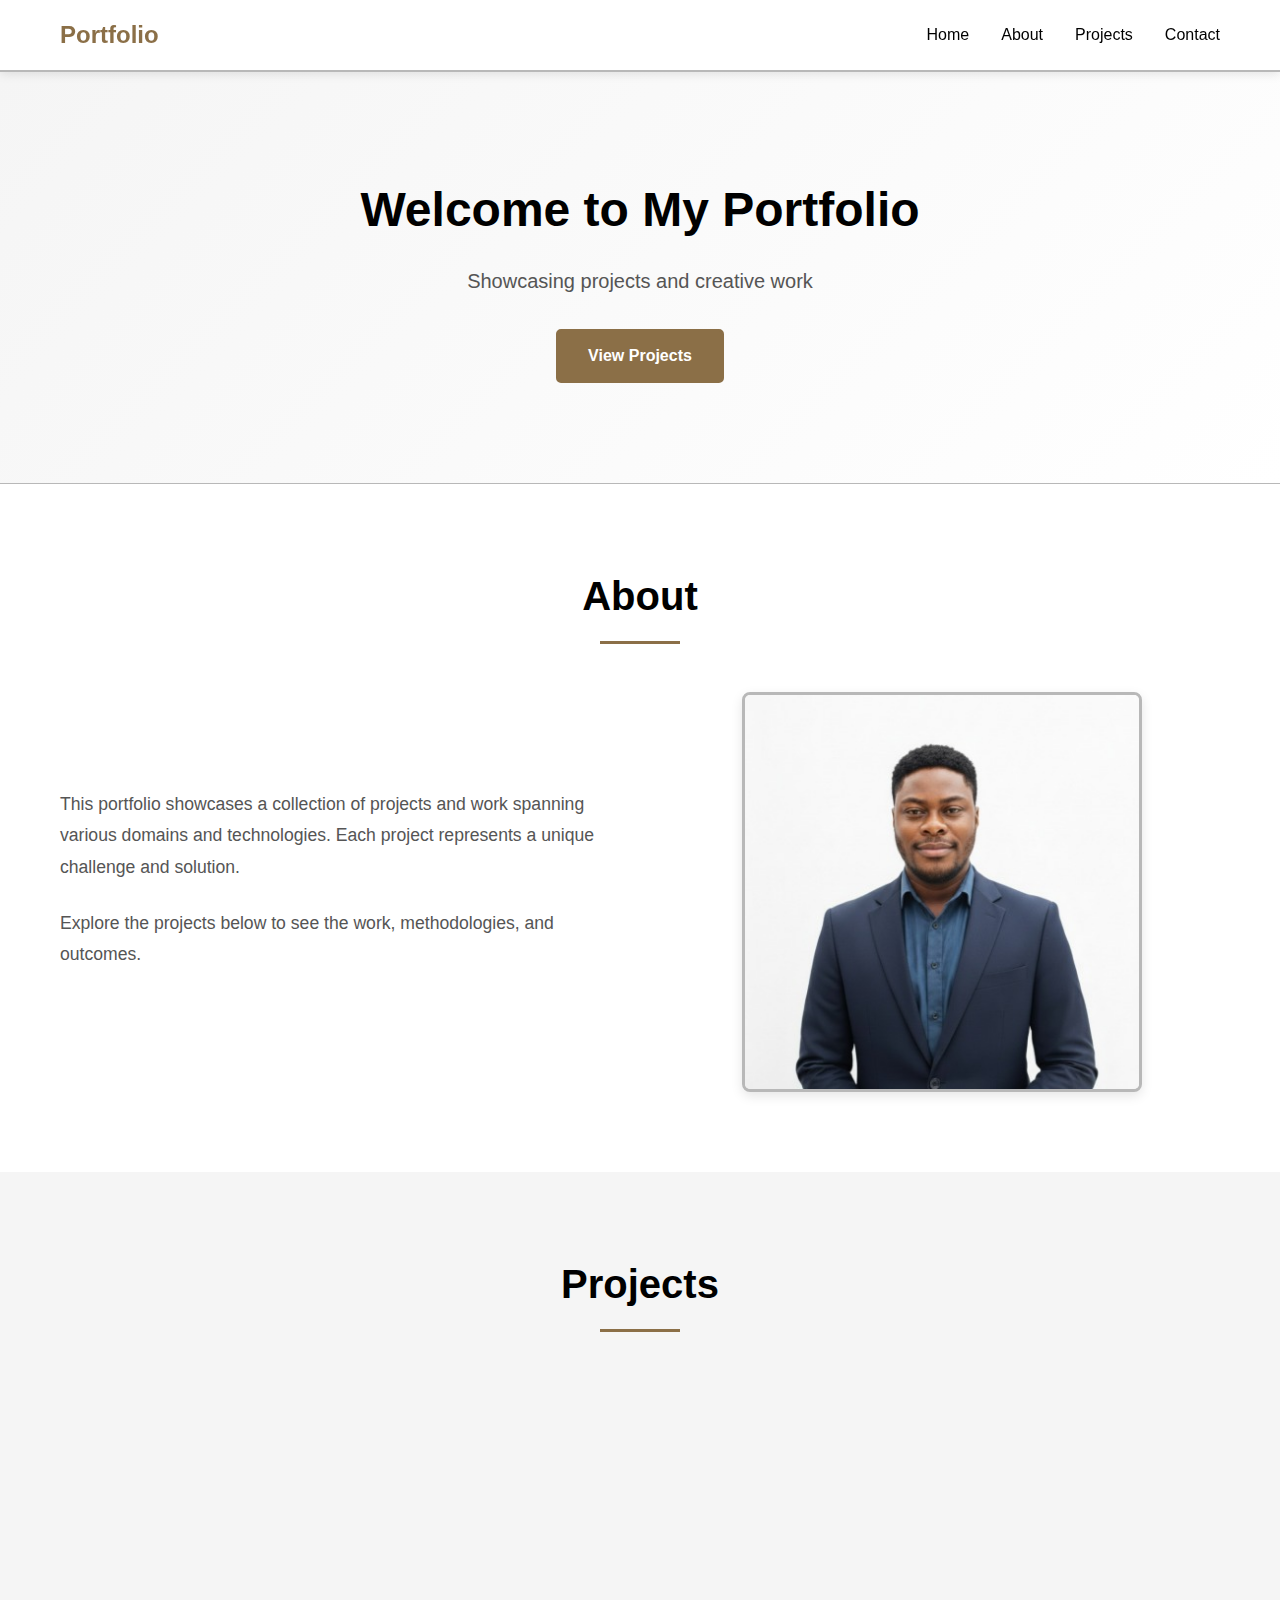
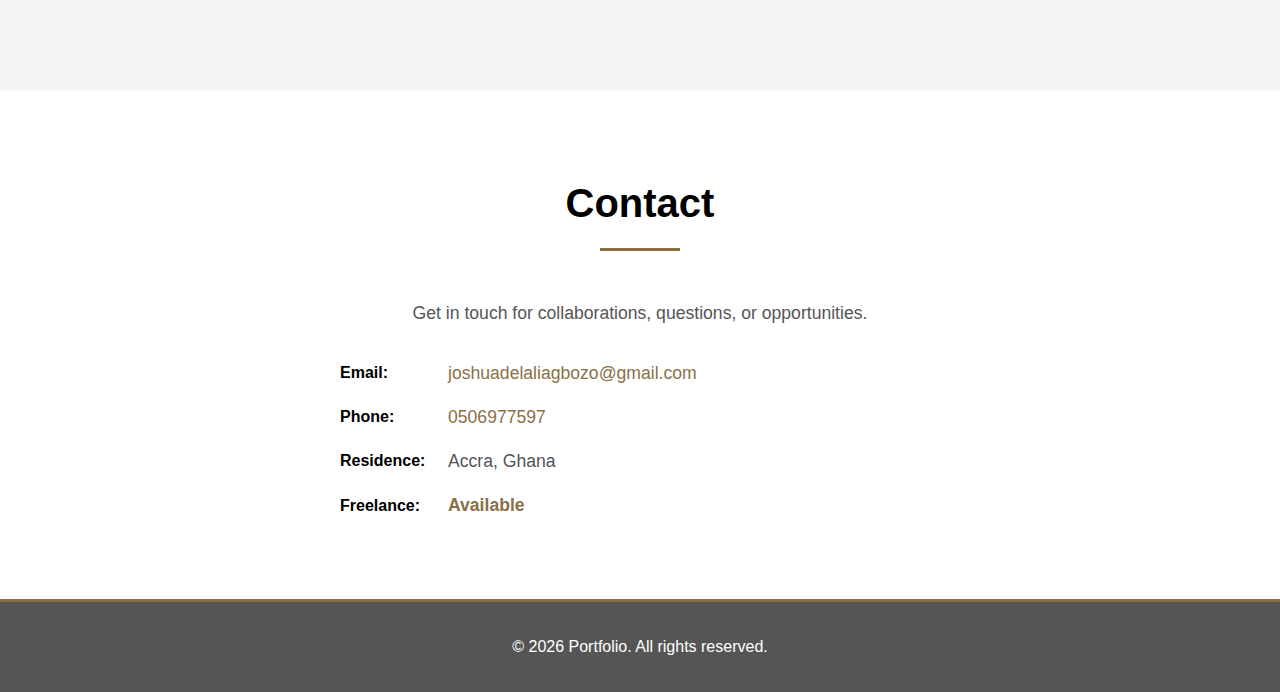
<file: index.html>
<!DOCTYPE html>
<html lang="en">
<head>
    <meta charset="UTF-8">
    <meta name="viewport" content="width=device-width, initial-scale=1.0">
    <title>Portfolio - Projects & Work</title>
    <link rel="stylesheet" href="styles.css">
</head>
<body>
    <!-- Navigation -->
    <nav class="navbar">
        <div class="container">
            <div class="nav-brand">
                <a href="#home">Portfolio</a>
            </div>
            <ul class="nav-menu" id="navMenu">
                <li><a href="#home" class="nav-link">Home</a></li>
                <li><a href="#about" class="nav-link">About</a></li>
                <li><a href="#projects" class="nav-link">Projects</a></li>
                <li><a href="#contact" class="nav-link">Contact</a></li>
            </ul>
            <button class="nav-toggle" id="navToggle" aria-label="Toggle navigation">
                <span></span>
                <span></span>
                <span></span>
            </button>
        </div>
    </nav>

    <!-- Hero Section -->
    <section id="home" class="hero">
        <div class="container">
            <div class="hero-content">
                <h1 class="hero-title">Welcome to My Portfolio</h1>
                <p class="hero-subtitle">Showcasing projects and creative work</p>
                <a href="#projects" class="btn btn-primary">View Projects</a>
            </div>
        </div>
    </section>

    <!-- About Section -->
    <section id="about" class="about">
        <div class="container">
            <h2 class="section-title">About</h2>
            <div class="about-content">
                <div class="about-text">
                    <p>This portfolio showcases a collection of projects and work spanning various domains and technologies. Each project represents a unique challenge and solution.</p>
                    <p>Explore the projects below to see the work, methodologies, and outcomes.</p>
                </div>
                <div class="about-image-frame">
                    <div class="image-placeholder">
                        <img src="images/profile_picture.jpg" alt="Profile" class="profile-picture">
                    </div>
                </div>
            </div>
        </div>
    </section>

    <!-- Projects Section -->
    <section id="projects" class="projects">
        <div class="container">
            <h2 class="section-title">Projects</h2>
            <div class="projects-grid">
                <!-- Project 1: HR Data Warehouse -->
                <a href="project-hr-warehouse.html" class="project-card-link">
                    <div class="project-card">
                        <div class="project-content">
                            <h3 class="project-title">HR Data Warehouse</h3>
                            <p class="project-description">A comprehensive data warehouse solution for HR and training data using the Medallion Architecture.</p>
                            <div class="project-tags">
                                <span class="tag">Data Engineering</span>
                                <span class="tag">ETL</span>
                                <span class="tag">SQL Server</span>
                            </div>
                        </div>
                    </div>
                </a>

                <!-- Project 2: Placeholder -->
                <a href="#" class="project-card-link">
                    <div class="project-card">
                        <div class="project-content">
                            <h3 class="project-title">Project Title</h3>
                            <p class="project-description">Project description will go here. This is a placeholder for future projects.</p>
                            <div class="project-tags">
                                <span class="tag">Technology</span>
                                <span class="tag">Category</span>
                            </div>
                        </div>
                    </div>
                </a>

                <!-- Project 3: Placeholder -->
                <a href="#" class="project-card-link">
                    <div class="project-card">
                        <div class="project-content">
                            <h3 class="project-title">Project Title</h3>
                            <p class="project-description">Project description will go here. This is a placeholder for future projects.</p>
                            <div class="project-tags">
                                <span class="tag">Technology</span>
                                <span class="tag">Category</span>
                            </div>
                        </div>
                    </div>
                </a>
            </div>
        </div>
    </section>

    <!-- Contact Section -->
    <section id="contact" class="contact">
        <div class="container">
            <h2 class="section-title">Contact</h2>
            <div class="contact-content">
                <p>Get in touch for collaborations, questions, or opportunities.</p>
                <div class="contact-info">
                    <div class="contact-item">
                        <span class="contact-label">Email:</span>
                        <a href="mailto:joshuadelaliagbozo@gmail.com" class="contact-link">joshuadelaliagbozo@gmail.com</a>
                    </div>
                    <div class="contact-item">
                        <span class="contact-label">Phone:</span>
                        <a href="tel:0506977597" class="contact-link">0506977597</a>
                    </div>
                    <div class="contact-item">
                        <span class="contact-label">Residence:</span>
                        <span class="contact-text">Accra, Ghana</span>
                    </div>
                    <div class="contact-item">
                        <span class="contact-label">Freelance:</span>
                        <span class="contact-text available">Available</span>
                    </div>
                </div>
            </div>
        </div>
    </section>

    <!-- Footer -->
    <footer class="footer">
        <div class="container">
            <p>&copy; 2026 Portfolio. All rights reserved.</p>
        </div>
    </footer>

    <script src="script.js"></script>
</body>
</html>
</file>
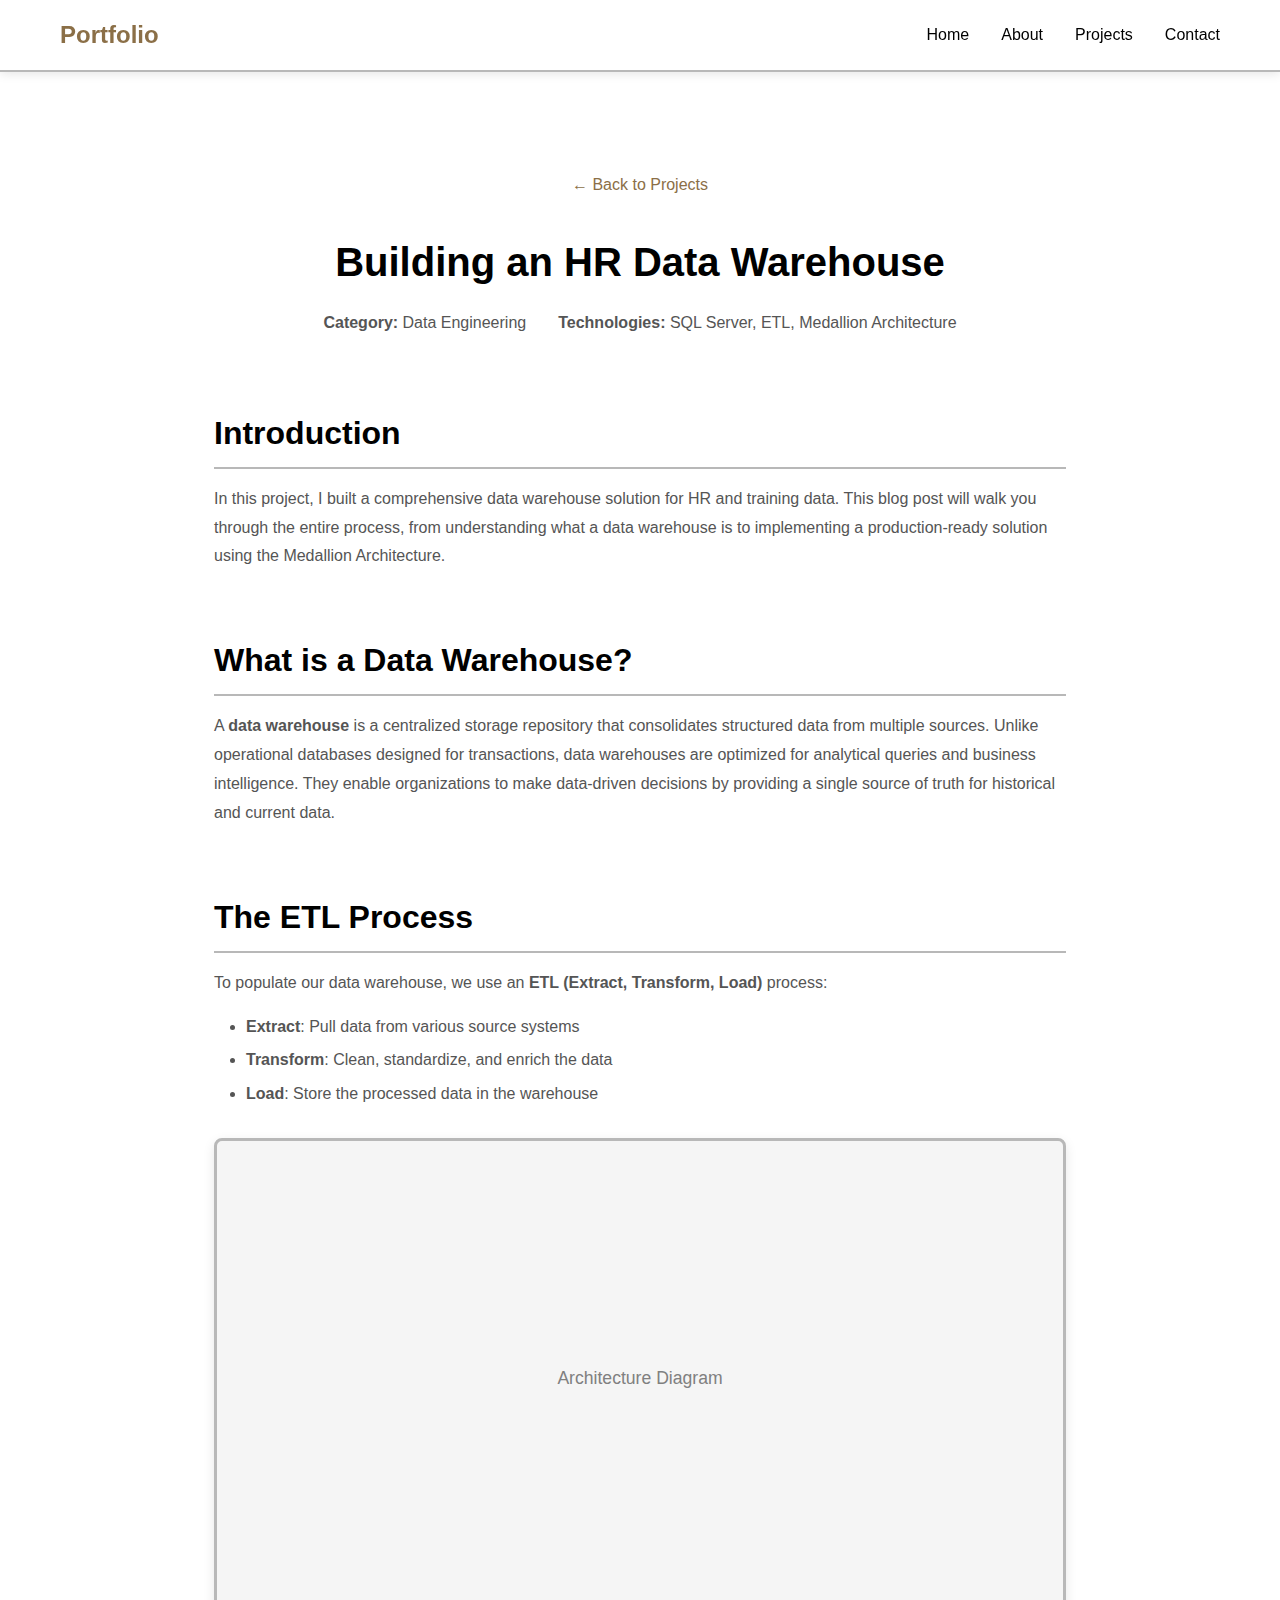
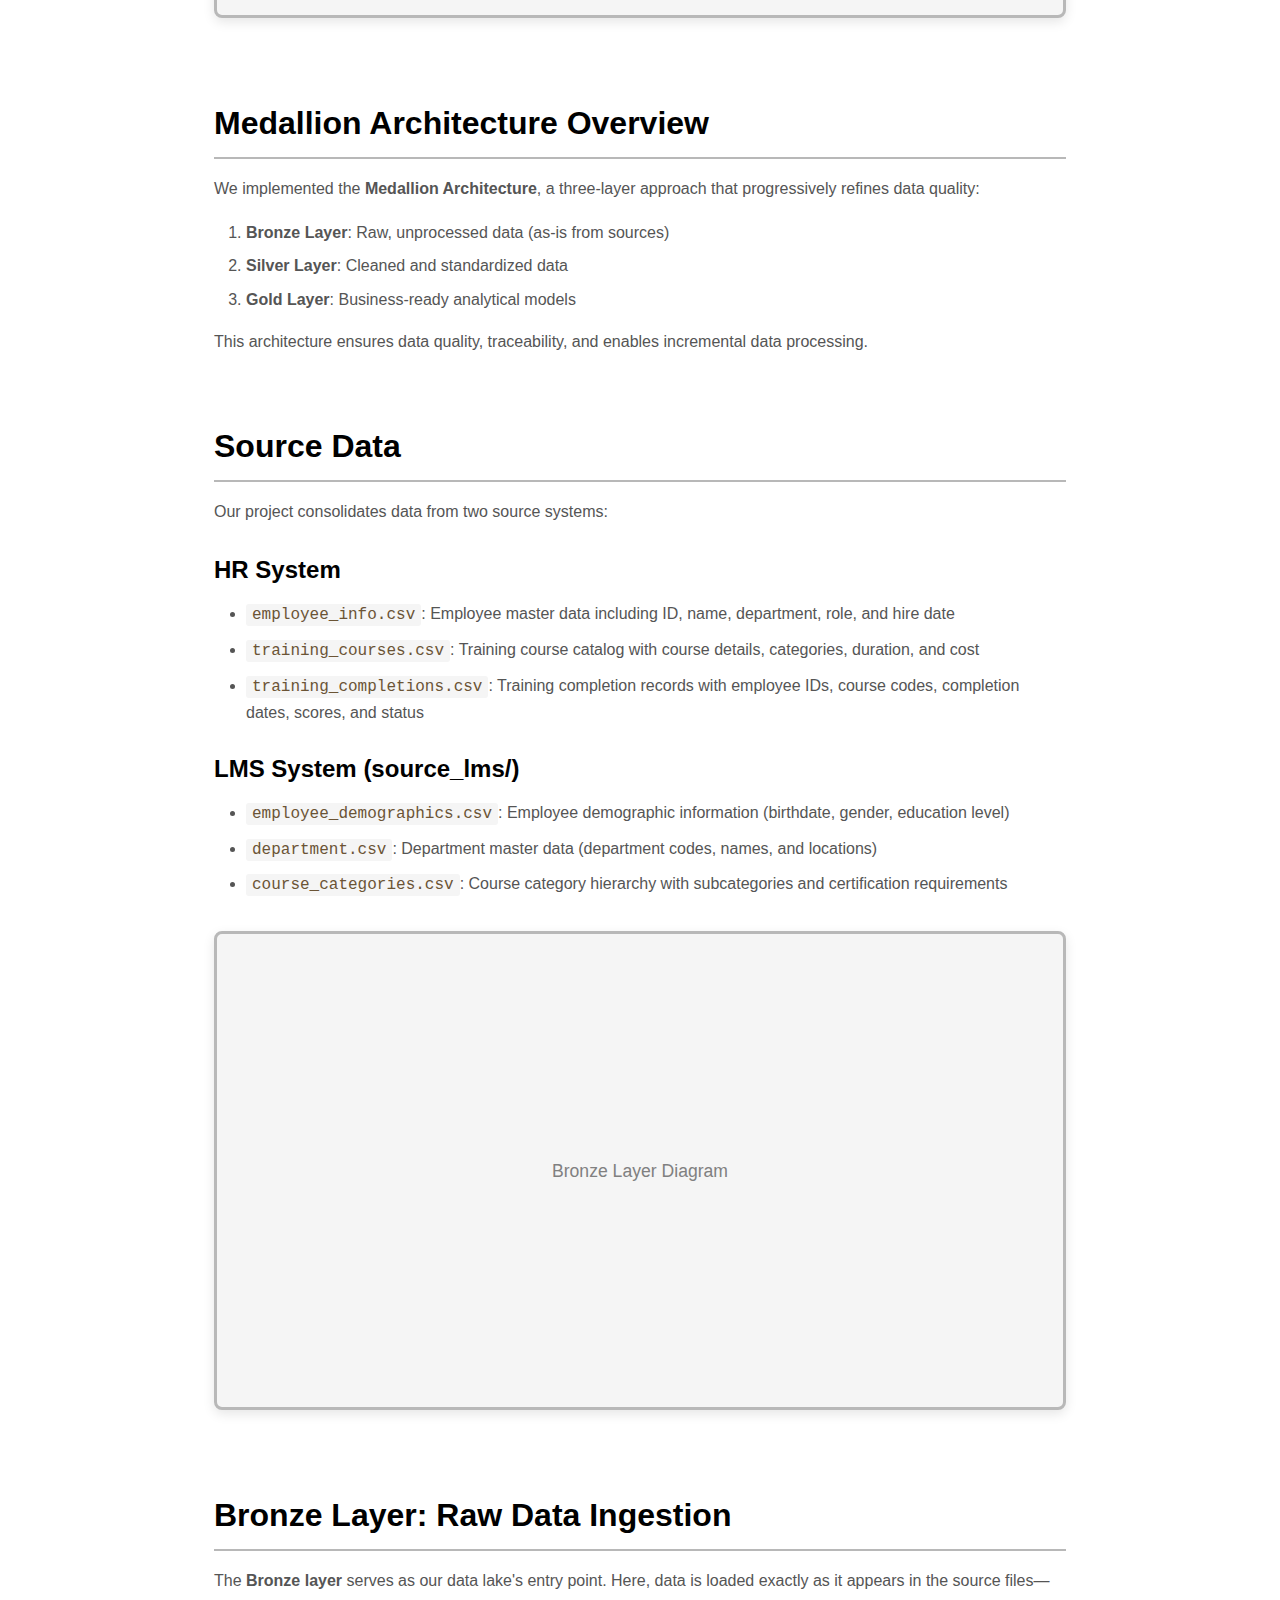
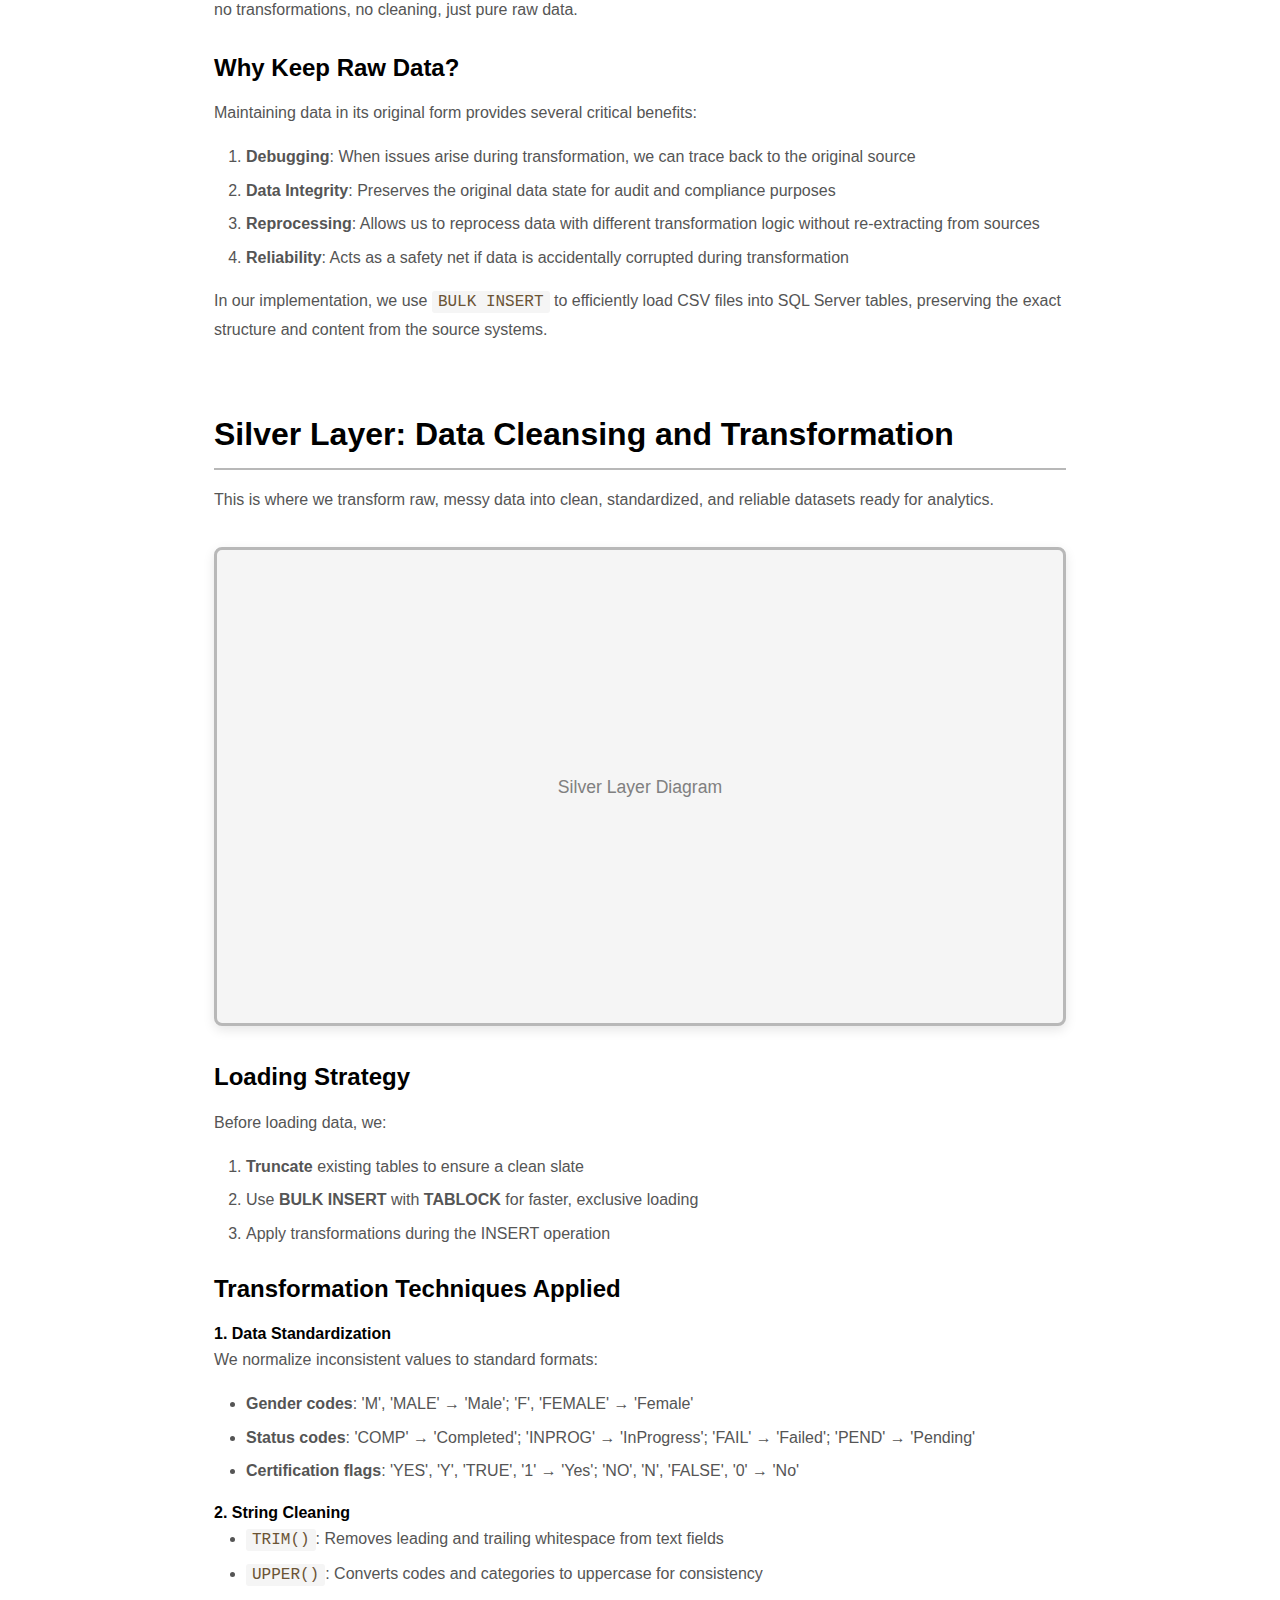
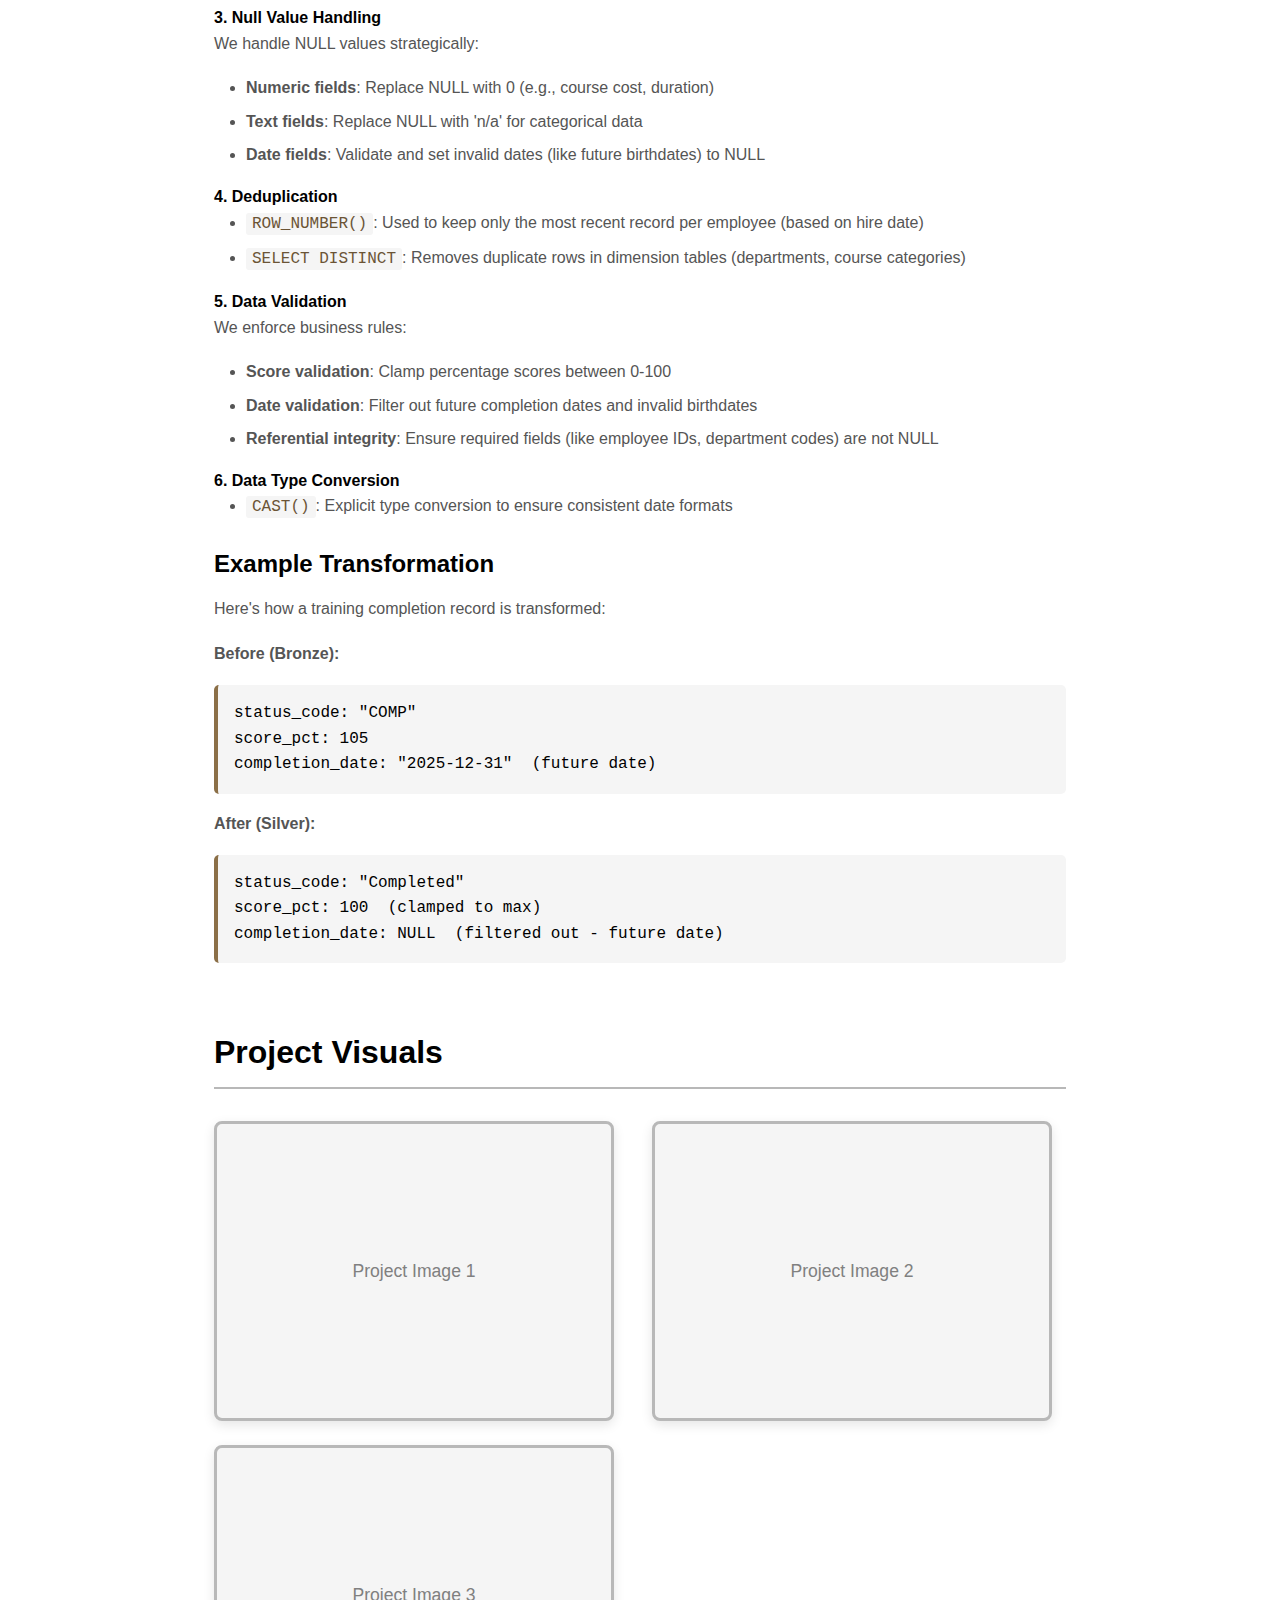
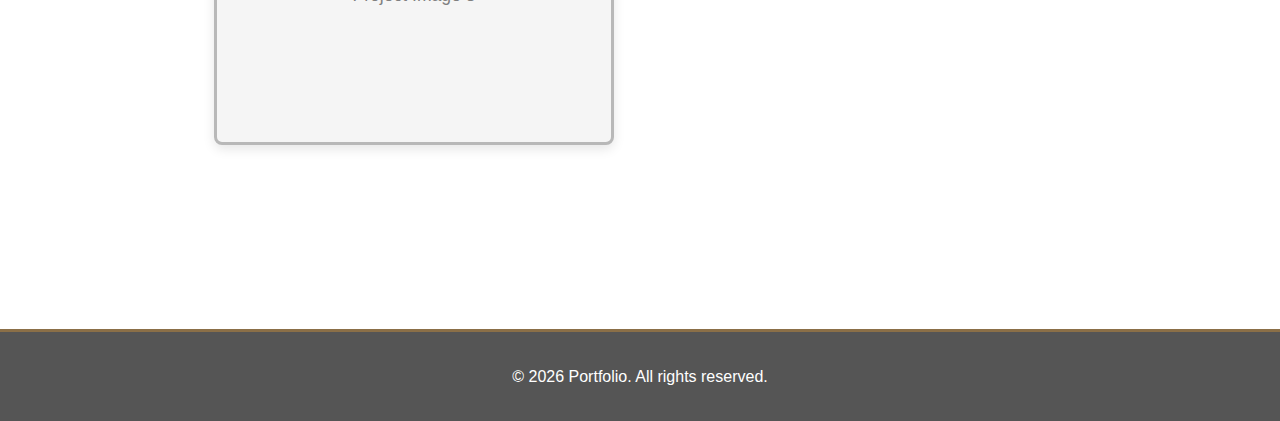
<file: project-hr-warehouse.html>
<!DOCTYPE html>
<html lang="en">
<head>
    <meta charset="UTF-8">
    <meta name="viewport" content="width=device-width, initial-scale=1.0">
    <title>HR Data Warehouse - Project Details</title>
    <link rel="stylesheet" href="styles.css">
    <style>
        .project-detail {
            padding: 100px 0 80px;
        }
        .project-header {
            text-align: center;
            margin-bottom: 3rem;
        }
        .project-header h1 {
            font-size: 2.5rem;
            margin-bottom: 1rem;
            color: var(--color-black);
        }
        .project-header .back-link {
            display: inline-block;
            margin-bottom: 2rem;
            color: var(--color-brown);
            text-decoration: none;
            font-weight: 500;
            transition: color 0.3s ease;
        }
        .project-header .back-link:hover {
            color: var(--color-brown-dark);
        }
        .project-header .project-meta {
            display: flex;
            justify-content: center;
            gap: 2rem;
            flex-wrap: wrap;
            margin-top: 1rem;
        }
        .project-meta span {
            color: var(--color-grey-dark);
        }
        .project-content {
            max-width: 900px;
            margin: 0 auto;
        }
        .project-image-large {
            margin: 2rem 0;
        }
        .project-image-large .image-placeholder {
            width: 100%;
            max-width: 100%;
            aspect-ratio: 16/9;
            height: auto;
        }
        .project-section {
            margin-bottom: 3rem;
        }
        .project-section h2 {
            font-size: 2rem;
            margin-bottom: 1rem;
            color: var(--color-black);
            border-bottom: 2px solid var(--color-ash);
            padding-bottom: 0.5rem;
        }
        .project-section h3 {
            font-size: 1.5rem;
            margin-top: 1.5rem;
            margin-bottom: 0.75rem;
            color: var(--color-black);
        }
        .project-section p {
            margin-bottom: 1rem;
            line-height: 1.8;
            color: var(--color-grey-dark);
        }
        .project-section ul, .project-section ol {
            margin-left: 2rem;
            margin-bottom: 1rem;
            color: var(--color-grey-dark);
        }
        .project-section li {
            margin-bottom: 0.5rem;
            line-height: 1.6;
        }
        .project-section code {
            background-color: var(--color-grey-light);
            padding: 2px 6px;
            border-radius: 3px;
            font-family: 'Courier New', monospace;
            color: var(--color-brown-dark);
        }
        .project-section pre {
            background-color: var(--color-grey-light);
            padding: 1rem;
            border-radius: 5px;
            overflow-x: auto;
            border-left: 4px solid var(--color-brown);
            margin: 1rem 0;
        }
        .project-section pre code {
            background: none;
            padding: 0;
            color: var(--color-black);
        }
        .image-gallery {
            display: grid;
            grid-template-columns: repeat(auto-fit, minmax(300px, 1fr));
            gap: 1.5rem;
            margin: 2rem 0;
        }
        .image-gallery .image-placeholder {
            aspect-ratio: 4/3;
        }
    </style>
</head>
<body>
    <!-- Navigation -->
    <nav class="navbar">
        <div class="container">
            <div class="nav-brand">
                <a href="index.html">Portfolio</a>
            </div>
            <ul class="nav-menu" id="navMenu">
                <li><a href="index.html#home" class="nav-link">Home</a></li>
                <li><a href="index.html#about" class="nav-link">About</a></li>
                <li><a href="index.html#projects" class="nav-link">Projects</a></li>
                <li><a href="index.html#contact" class="nav-link">Contact</a></li>
            </ul>
            <button class="nav-toggle" id="navToggle" aria-label="Toggle navigation">
                <span></span>
                <span></span>
                <span></span>
            </button>
        </div>
    </nav>

    <!-- Project Detail Section -->
    <section class="project-detail">
        <div class="container">
            <div class="project-header">
                <a href="index.html#projects" class="back-link">← Back to Projects</a>
                <h1>Building an HR Data Warehouse</h1>
                <div class="project-meta">
                    <span><strong>Category:</strong> Data Engineering</span>
                    <span><strong>Technologies:</strong> SQL Server, ETL, Medallion Architecture</span>
                </div>
            </div>

            <div class="project-content">
                <!-- Introduction -->
                <div class="project-section">
                    <h2>Introduction</h2>
                    <p>In this project, I built a comprehensive data warehouse solution for HR and training data. This blog post will walk you through the entire process, from understanding what a data warehouse is to implementing a production-ready solution using the Medallion Architecture.</p>
                </div>

                <!-- What is a Data Warehouse -->
                <div class="project-section">
                    <h2>What is a Data Warehouse?</h2>
                    <p>A <strong>data warehouse</strong> is a centralized storage repository that consolidates structured data from multiple sources. Unlike operational databases designed for transactions, data warehouses are optimized for analytical queries and business intelligence. They enable organizations to make data-driven decisions by providing a single source of truth for historical and current data.</p>
                </div>

                <!-- The ETL Process -->
                <div class="project-section">
                    <h2>The ETL Process</h2>
                    <p>To populate our data warehouse, we use an <strong>ETL (Extract, Transform, Load)</strong> process:</p>
                    <ul>
                        <li><strong>Extract</strong>: Pull data from various source systems</li>
                        <li><strong>Transform</strong>: Clean, standardize, and enrich the data</li>
                        <li><strong>Load</strong>: Store the processed data in the warehouse</li>
                    </ul>
                    <div class="project-image-large">
                        <div class="image-placeholder">
                            <span>Architecture Diagram</span>
                        </div>
                    </div>
                </div>

                <!-- Medallion Architecture -->
                <div class="project-section">
                    <h2>Medallion Architecture Overview</h2>
                    <p>We implemented the <strong>Medallion Architecture</strong>, a three-layer approach that progressively refines data quality:</p>
                    <ol>
                        <li><strong>Bronze Layer</strong>: Raw, unprocessed data (as-is from sources)</li>
                        <li><strong>Silver Layer</strong>: Cleaned and standardized data</li>
                        <li><strong>Gold Layer</strong>: Business-ready analytical models</li>
                    </ol>
                    <p>This architecture ensures data quality, traceability, and enables incremental data processing.</p>
                </div>

                <!-- Source Data -->
                <div class="project-section">
                    <h2>Source Data</h2>
                    <p>Our project consolidates data from two source systems:</p>
                    
                    <h3>HR System</h3>
                    <ul>
                        <li><code>employee_info.csv</code>: Employee master data including ID, name, department, role, and hire date</li>
                        <li><code>training_courses.csv</code>: Training course catalog with course details, categories, duration, and cost</li>
                        <li><code>training_completions.csv</code>: Training completion records with employee IDs, course codes, completion dates, scores, and status</li>
                    </ul>

                    <h3>LMS System (source_lms/)</h3>
                    <ul>
                        <li><code>employee_demographics.csv</code>: Employee demographic information (birthdate, gender, education level)</li>
                        <li><code>department.csv</code>: Department master data (department codes, names, and locations)</li>
                        <li><code>course_categories.csv</code>: Course category hierarchy with subcategories and certification requirements</li>
                    </ul>

                    <div class="project-image-large">
                        <div class="image-placeholder">
                            <span>Bronze Layer Diagram</span>
                        </div>
                    </div>
                </div>

                <!-- Bronze Layer -->
                <div class="project-section">
                    <h2>Bronze Layer: Raw Data Ingestion</h2>
                    <p>The <strong>Bronze layer</strong> serves as our data lake's entry point. Here, data is loaded exactly as it appears in the source files—no transformations, no cleaning, just pure raw data.</p>

                    <h3>Why Keep Raw Data?</h3>
                    <p>Maintaining data in its original form provides several critical benefits:</p>
                    <ol>
                        <li><strong>Debugging</strong>: When issues arise during transformation, we can trace back to the original source</li>
                        <li><strong>Data Integrity</strong>: Preserves the original data state for audit and compliance purposes</li>
                        <li><strong>Reprocessing</strong>: Allows us to reprocess data with different transformation logic without re-extracting from sources</li>
                        <li><strong>Reliability</strong>: Acts as a safety net if data is accidentally corrupted during transformation</li>
                    </ol>
                    <p>In our implementation, we use <code>BULK INSERT</code> to efficiently load CSV files into SQL Server tables, preserving the exact structure and content from the source systems.</p>
                </div>

                <!-- Silver Layer -->
                <div class="project-section">
                    <h2>Silver Layer: Data Cleansing and Transformation</h2>
                    <p>This is where we transform raw, messy data into clean, standardized, and reliable datasets ready for analytics.</p>

                    <div class="project-image-large">
                        <div class="image-placeholder">
                            <span>Silver Layer Diagram</span>
                        </div>
                    </div>

                    <h3>Loading Strategy</h3>
                    <p>Before loading data, we:</p>
                    <ol>
                        <li><strong>Truncate</strong> existing tables to ensure a clean slate</li>
                        <li>Use <strong>BULK INSERT</strong> with <strong>TABLOCK</strong> for faster, exclusive loading</li>
                        <li>Apply transformations during the INSERT operation</li>
                    </ol>

                    <h3>Transformation Techniques Applied</h3>

                    <h4>1. Data Standardization</h4>
                    <p>We normalize inconsistent values to standard formats:</p>
                    <ul>
                        <li><strong>Gender codes</strong>: 'M', 'MALE' → 'Male'; 'F', 'FEMALE' → 'Female'</li>
                        <li><strong>Status codes</strong>: 'COMP' → 'Completed'; 'INPROG' → 'InProgress'; 'FAIL' → 'Failed'; 'PEND' → 'Pending'</li>
                        <li><strong>Certification flags</strong>: 'YES', 'Y', 'TRUE', '1' → 'Yes'; 'NO', 'N', 'FALSE', '0' → 'No'</li>
                    </ul>

                    <h4>2. String Cleaning</h4>
                    <ul>
                        <li><code>TRIM()</code>: Removes leading and trailing whitespace from text fields</li>
                        <li><code>UPPER()</code>: Converts codes and categories to uppercase for consistency</li>
                    </ul>

                    <h4>3. Null Value Handling</h4>
                    <p>We handle NULL values strategically:</p>
                    <ul>
                        <li><strong>Numeric fields</strong>: Replace NULL with 0 (e.g., course cost, duration)</li>
                        <li><strong>Text fields</strong>: Replace NULL with 'n/a' for categorical data</li>
                        <li><strong>Date fields</strong>: Validate and set invalid dates (like future birthdates) to NULL</li>
                    </ul>

                    <h4>4. Deduplication</h4>
                    <ul>
                        <li><code>ROW_NUMBER()</code>: Used to keep only the most recent record per employee (based on hire date)</li>
                        <li><code>SELECT DISTINCT</code>: Removes duplicate rows in dimension tables (departments, course categories)</li>
                    </ul>

                    <h4>5. Data Validation</h4>
                    <p>We enforce business rules:</p>
                    <ul>
                        <li><strong>Score validation</strong>: Clamp percentage scores between 0-100</li>
                        <li><strong>Date validation</strong>: Filter out future completion dates and invalid birthdates</li>
                        <li><strong>Referential integrity</strong>: Ensure required fields (like employee IDs, department codes) are not NULL</li>
                    </ul>

                    <h4>6. Data Type Conversion</h4>
                    <ul>
                        <li><code>CAST()</code>: Explicit type conversion to ensure consistent date formats</li>
                    </ul>

                    <h3>Example Transformation</h3>
                    <p>Here's how a training completion record is transformed:</p>
                    <p><strong>Before (Bronze):</strong></p>
                    <pre><code>status_code: "COMP"
score_pct: 105
completion_date: "2025-12-31"  (future date)</code></pre>
                    <p><strong>After (Silver):</strong></p>
                    <pre><code>status_code: "Completed"
score_pct: 100  (clamped to max)
completion_date: NULL  (filtered out - future date)</code></pre>
                </div>

                <!-- Image Gallery -->
                <div class="project-section">
                    <h2>Project Visuals</h2>
                    <div class="image-gallery">
                        <div class="image-placeholder">
                            <span>Project Image 1</span>
                        </div>
                        <div class="image-placeholder">
                            <span>Project Image 2</span>
                        </div>
                        <div class="image-placeholder">
                            <span>Project Image 3</span>
                        </div>
                    </div>
                </div>
            </div>
        </div>
    </section>

    <!-- Footer -->
    <footer class="footer">
        <div class="container">
            <p>&copy; 2026 Portfolio. All rights reserved.</p>
        </div>
    </footer>

    <script src="script.js"></script>
</body>
</html>
</file>
<file: styles.css>
/* Color Variables */
:root {
    --color-white: #ffffff;
    --color-black: #000000;
    --color-grey-light: #f5f5f5;
    --color-grey: #808080;
    --color-grey-dark: #555555;
    --color-ash: #b8b8b8;
    --color-ash-dark: #8a8a8a;
    --color-brown: #8b6f47;
    --color-brown-light: #a0825f;
    --color-brown-dark: #6b5435;
}

/* Reset and Base Styles */
* {
    margin: 0;
    padding: 0;
    box-sizing: border-box;
}

body {
    font-family: -apple-system, BlinkMacSystemFont, 'Segoe UI', Roboto, Oxygen, Ubuntu, Cantarell, sans-serif;
    line-height: 1.6;
    color: var(--color-black);
    background-color: var(--color-white);
}

.container {
    max-width: 1200px;
    margin: 0 auto;
    padding: 0 20px;
}

/* Navigation */
.navbar {
    background-color: var(--color-white);
    box-shadow: 0 2px 10px rgba(0, 0, 0, 0.1);
    position: sticky;
    top: 0;
    z-index: 1000;
    border-bottom: 2px solid var(--color-ash);
}

.navbar .container {
    display: flex;
    justify-content: space-between;
    align-items: center;
    padding: 1rem 20px;
}

.nav-brand a {
    font-size: 1.5rem;
    font-weight: bold;
    color: var(--color-brown);
    text-decoration: none;
    transition: color 0.3s ease;
}

.nav-brand a:hover {
    color: var(--color-brown-dark);
}

.nav-menu {
    display: flex;
    list-style: none;
    gap: 2rem;
}

.nav-link {
    color: var(--color-black);
    text-decoration: none;
    font-weight: 500;
    transition: color 0.3s ease;
    position: relative;
}

.nav-link:hover {
    color: var(--color-brown);
}

.nav-link::after {
    content: '';
    position: absolute;
    bottom: -5px;
    left: 0;
    width: 0;
    height: 2px;
    background-color: var(--color-brown);
    transition: width 0.3s ease;
}

.nav-link:hover::after {
    width: 100%;
}

.nav-toggle {
    display: none;
    flex-direction: column;
    background: none;
    border: none;
    cursor: pointer;
    gap: 5px;
}

.nav-toggle span {
    width: 25px;
    height: 3px;
    background-color: var(--color-black);
    transition: all 0.3s ease;
}

/* Hero Section */
.hero {
    background: linear-gradient(135deg, var(--color-grey-light) 0%, var(--color-white) 100%);
    padding: 100px 0;
    text-align: center;
    border-bottom: 1px solid var(--color-ash);
}

.hero-content {
    max-width: 800px;
    margin: 0 auto;
}

.hero-title {
    font-size: 3rem;
    margin-bottom: 1rem;
    color: var(--color-black);
}

.hero-subtitle {
    font-size: 1.25rem;
    color: var(--color-grey-dark);
    margin-bottom: 2rem;
}

/* Buttons */
.btn {
    display: inline-block;
    padding: 12px 30px;
    text-decoration: none;
    border-radius: 5px;
    font-weight: 600;
    transition: all 0.3s ease;
    border: 2px solid transparent;
    cursor: pointer;
    font-size: 1rem;
}

.btn-primary {
    background-color: var(--color-brown);
    color: var(--color-white);
    border-color: var(--color-brown);
}

.btn-primary:hover {
    background-color: var(--color-brown-dark);
    border-color: var(--color-brown-dark);
    transform: translateY(-2px);
    box-shadow: 0 4px 8px rgba(139, 111, 71, 0.3);
}

.btn-secondary {
    background-color: transparent;
    color: var(--color-brown);
    border-color: var(--color-brown);
}

.btn-secondary:hover {
    background-color: var(--color-brown);
    color: var(--color-white);
}

/* Section Styles */
section {
    padding: 80px 0;
}

.section-title {
    font-size: 2.5rem;
    text-align: center;
    margin-bottom: 3rem;
    color: var(--color-black);
    position: relative;
    padding-bottom: 1rem;
}

.section-title::after {
    content: '';
    position: absolute;
    bottom: 0;
    left: 50%;
    transform: translateX(-50%);
    width: 80px;
    height: 3px;
    background-color: var(--color-brown);
}

/* About Section */
.about {
    background-color: var(--color-white);
}

.about-content {
    display: grid;
    grid-template-columns: 1fr 1fr;
    gap: 3rem;
    align-items: center;
}

.about-text {
    font-size: 1.1rem;
    color: var(--color-grey-dark);
    line-height: 1.8;
}

.about-text p {
    margin-bottom: 1.5rem;
}

.about-image-frame {
    display: flex;
    justify-content: center;
    align-items: center;
}

/* Image Placeholder Frames */
.image-placeholder {
    width: 100%;
    max-width: 400px;
    aspect-ratio: 1;
    background-color: var(--color-grey-light);
    border: 3px solid var(--color-ash);
    border-radius: 8px;
    display: flex;
    align-items: center;
    justify-content: center;
    color: var(--color-grey);
    font-size: 1.1rem;
    font-weight: 500;
    box-shadow: 0 4px 12px rgba(0, 0, 0, 0.1);
    transition: all 0.3s ease;
}

.image-placeholder:hover {
    border-color: var(--color-brown);
    box-shadow: 0 6px 16px rgba(139, 111, 71, 0.2);
}

.image-placeholder .profile-picture {
    width: 100%;
    height: 100%;
    object-fit: cover;
    border-radius: 5px;
    display: block;
}

/* Projects Section */
.projects {
    background-color: var(--color-grey-light);
}

.projects-grid {
    display: grid;
    grid-template-columns: repeat(auto-fit, minmax(350px, 1fr));
    gap: 2.5rem;
}

.project-card-link {
    text-decoration: none;
    color: inherit;
    display: block;
    height: 100%;
}

.project-card {
    background-color: var(--color-white);
    border-radius: 10px;
    overflow: hidden;
    box-shadow: 0 4px 12px rgba(0, 0, 0, 0.1);
    transition: transform 0.3s ease, box-shadow 0.3s ease;
    border: 1px solid var(--color-ash);
    height: 100%;
    display: flex;
    flex-direction: column;
}

.project-card:hover {
    transform: translateY(-5px);
    box-shadow: 0 8px 20px rgba(0, 0, 0, 0.15);
}

.project-image-frame {
    width: 100%;
    height: 250px;
    overflow: hidden;
    background-color: var(--color-grey-light);
    border-bottom: 2px solid var(--color-ash);
}

.project-image-frame .image-placeholder {
    width: 100%;
    height: 100%;
    max-width: none;
    aspect-ratio: auto;
    border: none;
    border-radius: 0;
    box-shadow: none;
}

.project-content {
    padding: 1.5rem;
    flex-grow: 1;
    display: flex;
    flex-direction: column;
}

.project-title {
    font-size: 1.5rem;
    margin-bottom: 0.75rem;
    color: var(--color-black);
}

.project-description {
    color: var(--color-grey-dark);
    margin-bottom: 1rem;
    line-height: 1.6;
    flex-grow: 1;
}

.project-tags {
    display: flex;
    flex-wrap: wrap;
    align-items: center;
    gap: 0;
    margin-bottom: 1rem;
}

.tag {
    padding: 0;
    background-color: transparent;
    color: var(--color-grey-dark);
    border-radius: 0;
    font-size: 0.85rem;
    font-weight: 500;
}

.tag:not(:last-child)::after {
    content: ' |';
    margin-right: 0.5rem;
    color: var(--color-ash);
}

/* Contact Section */
.contact {
    background-color: var(--color-white);
}

.contact-content {
    max-width: 600px;
    margin: 0 auto;
    text-align: left;
}

.contact-content > p {
    font-size: 1.1rem;
    color: var(--color-grey-dark);
    margin-bottom: 2rem;
    text-align: center;
}

.contact-info {
    display: flex;
    flex-direction: column;
    gap: 1rem;
}

.contact-item {
    display: flex;
    flex-direction: row;
    align-items: center;
    gap: 0.5rem;
}

.contact-label {
    font-weight: 600;
    color: var(--color-black);
    font-size: 1rem;
    min-width: 100px;
}

.contact-link {
    color: var(--color-brown);
    text-decoration: none;
    font-size: 1.1rem;
    transition: color 0.3s ease;
}

.contact-link:hover {
    color: var(--color-brown-dark);
    text-decoration: underline;
}

.contact-text {
    color: var(--color-grey-dark);
    font-size: 1.1rem;
}

.contact-text.available {
    color: var(--color-brown);
    font-weight: 600;
}

/* Footer */
.footer {
    background-color: var(--color-grey-dark);
    color: var(--color-white);
    text-align: center;
    padding: 2rem 0;
    border-top: 3px solid var(--color-brown);
}

/* Responsive Design */
@media (max-width: 768px) {
    .nav-menu {
        position: fixed;
        left: -100%;
        top: 70px;
        flex-direction: column;
        background-color: var(--color-white);
        width: 100%;
        text-align: center;
        transition: 0.3s;
        box-shadow: 0 10px 27px rgba(0, 0, 0, 0.05);
        padding: 2rem 0;
        gap: 0;
    }

    .nav-menu.active {
        left: 0;
    }

    .nav-menu li {
        margin: 1rem 0;
    }

    .nav-toggle {
        display: flex;
    }

    .nav-toggle.active span:nth-child(1) {
        transform: rotate(45deg) translate(8px, 8px);
    }

    .nav-toggle.active span:nth-child(2) {
        opacity: 0;
    }

    .nav-toggle.active span:nth-child(3) {
        transform: rotate(-45deg) translate(7px, -7px);
    }

    .hero-title {
        font-size: 2rem;
    }

    .hero-subtitle {
        font-size: 1rem;
    }

    .section-title {
        font-size: 2rem;
    }

    .about-content {
        grid-template-columns: 1fr;
    }

    .projects-grid {
        grid-template-columns: 1fr;
    }

    section {
        padding: 60px 0;
    }
}

@media (max-width: 480px) {
    .hero {
        padding: 60px 0;
    }

    .hero-title {
        font-size: 1.75rem;
    }

    .section-title {
        font-size: 1.75rem;
    }

    .container {
        padding: 0 15px;
    }
}

/* Smooth Scrolling */
html {
    scroll-behavior: smooth;
}
</file>
